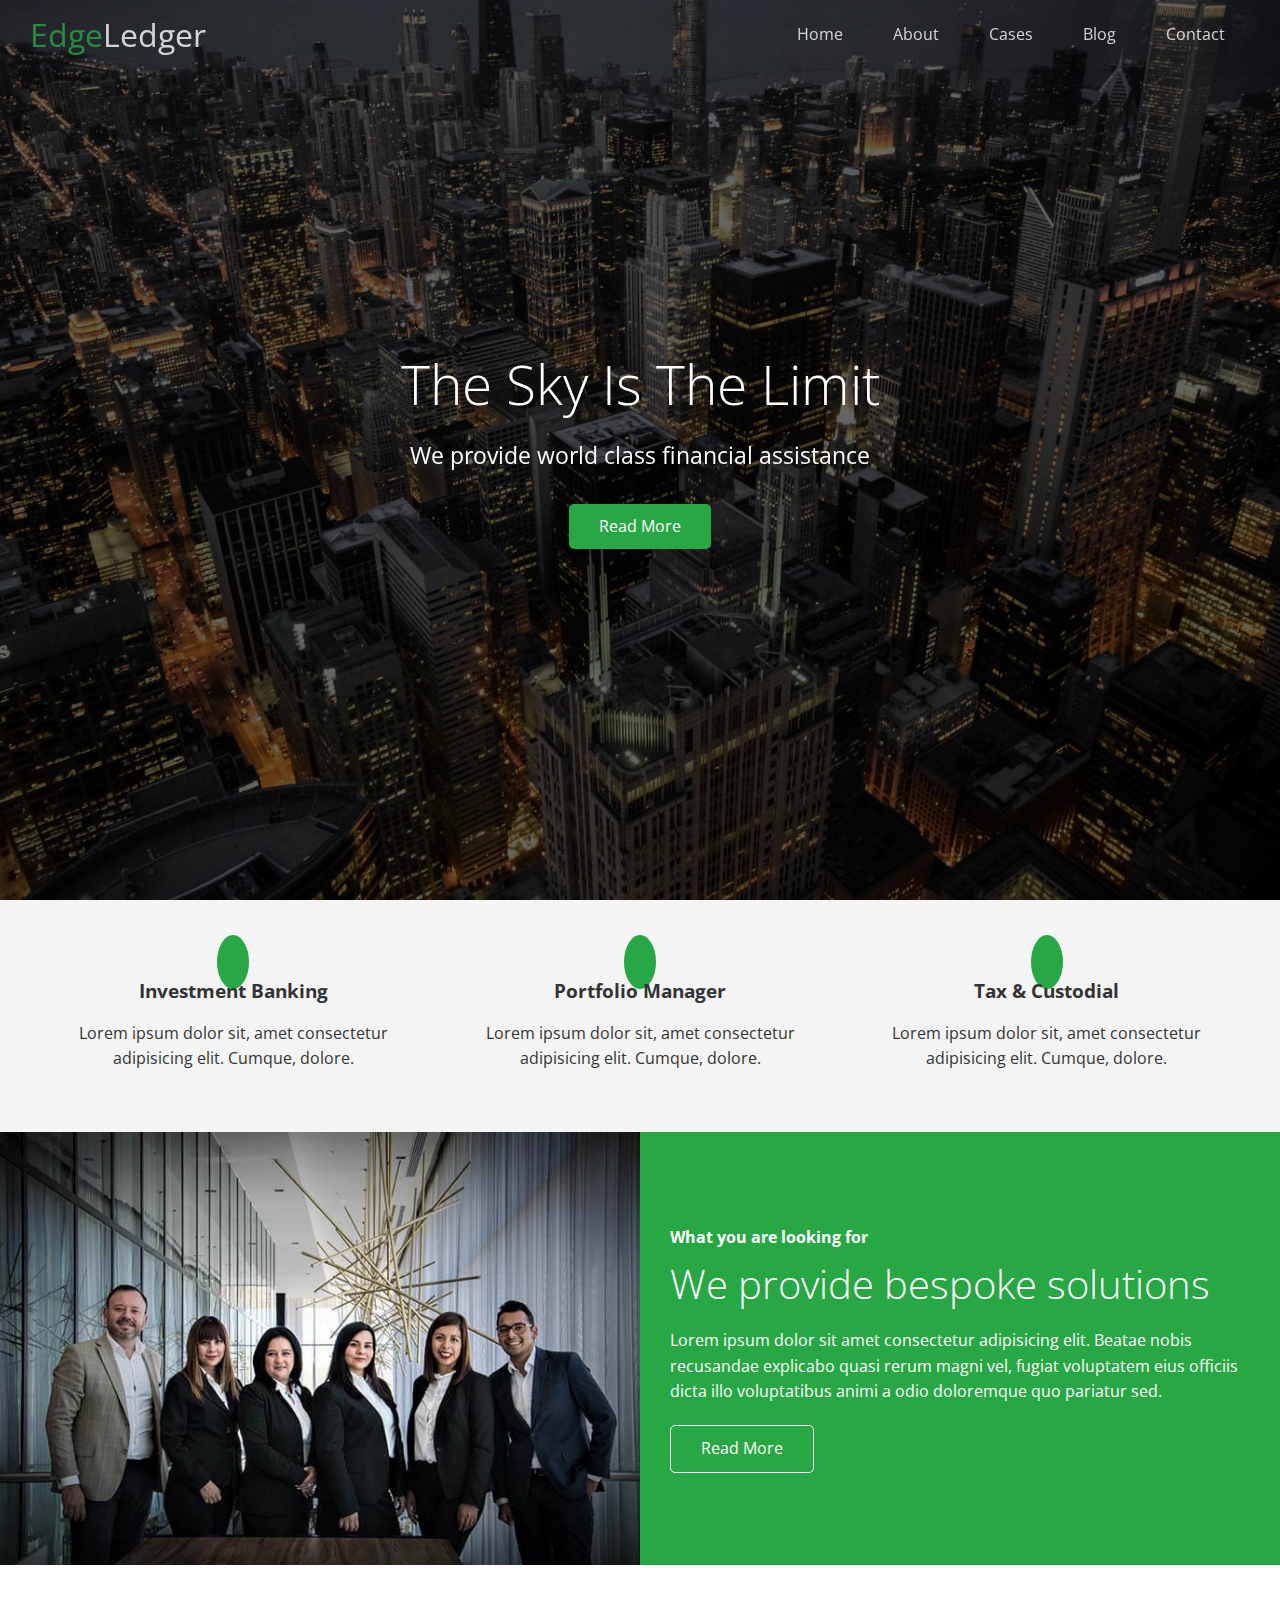
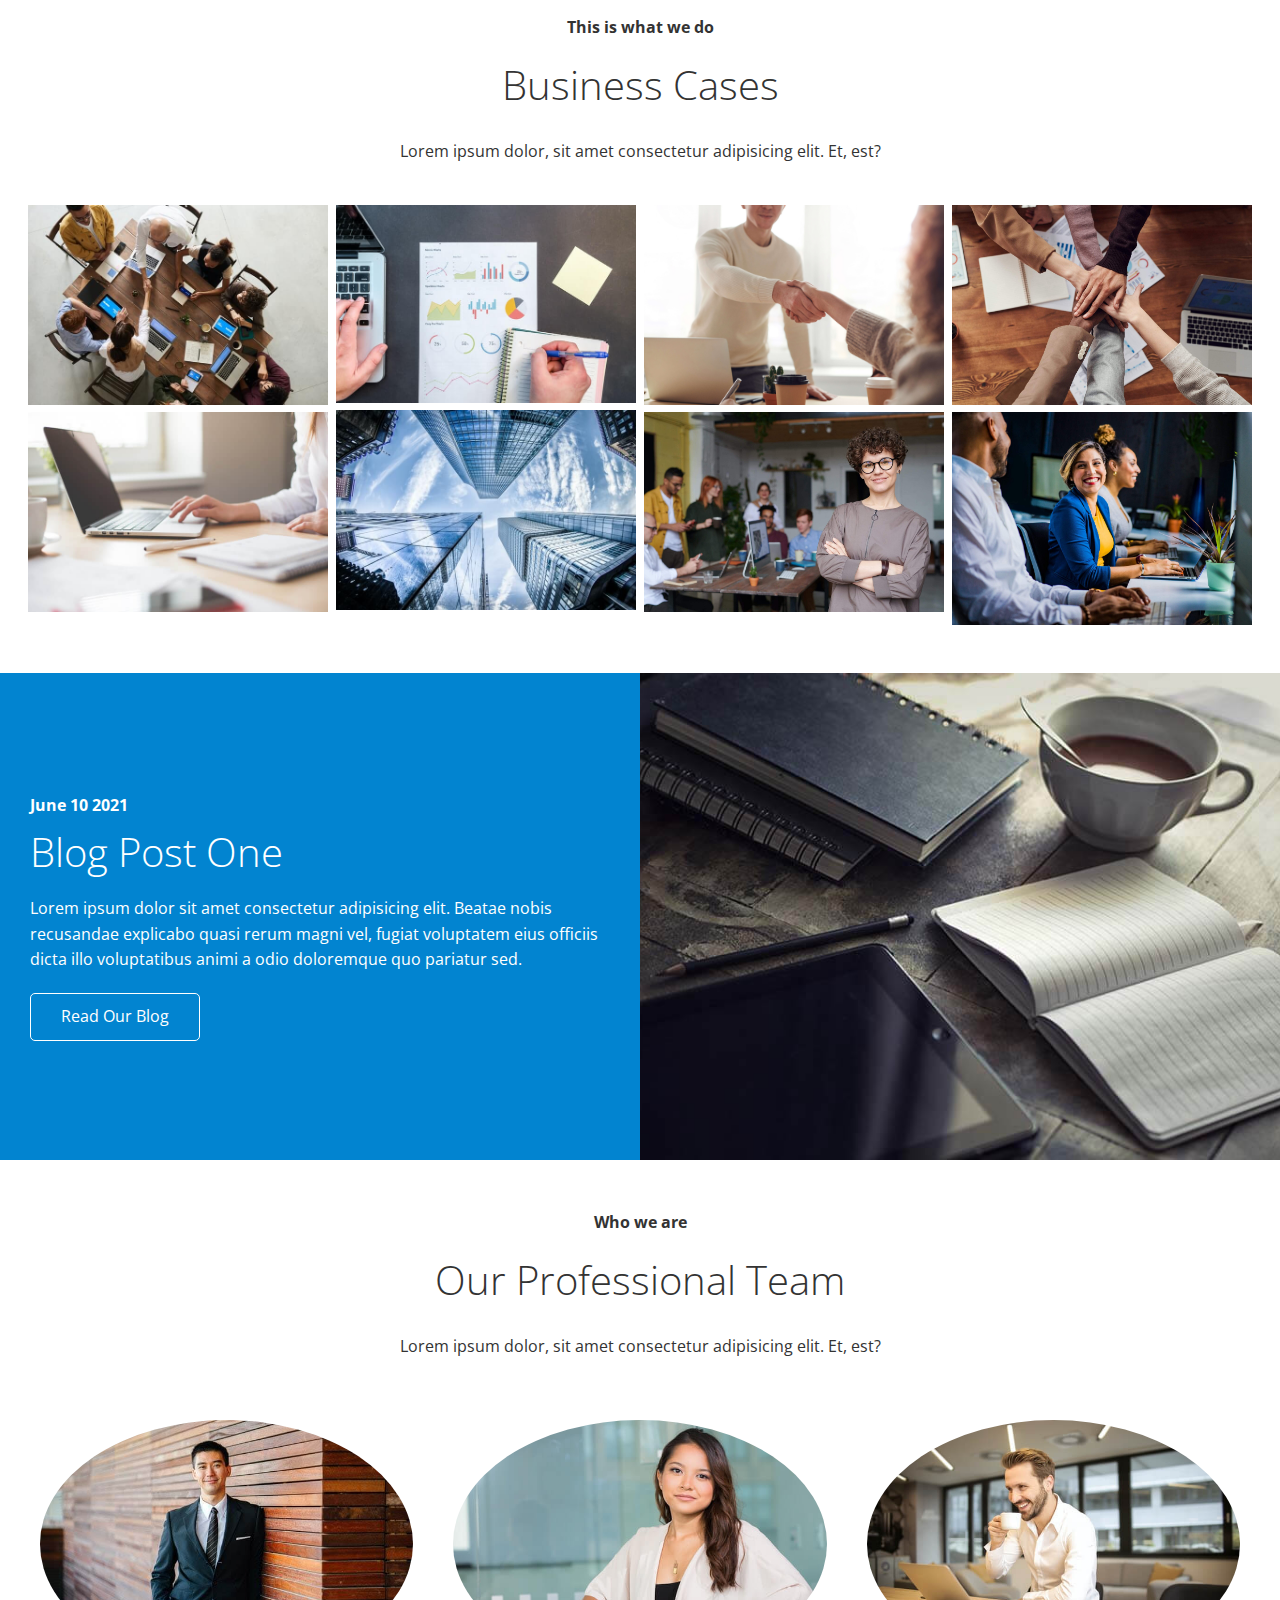
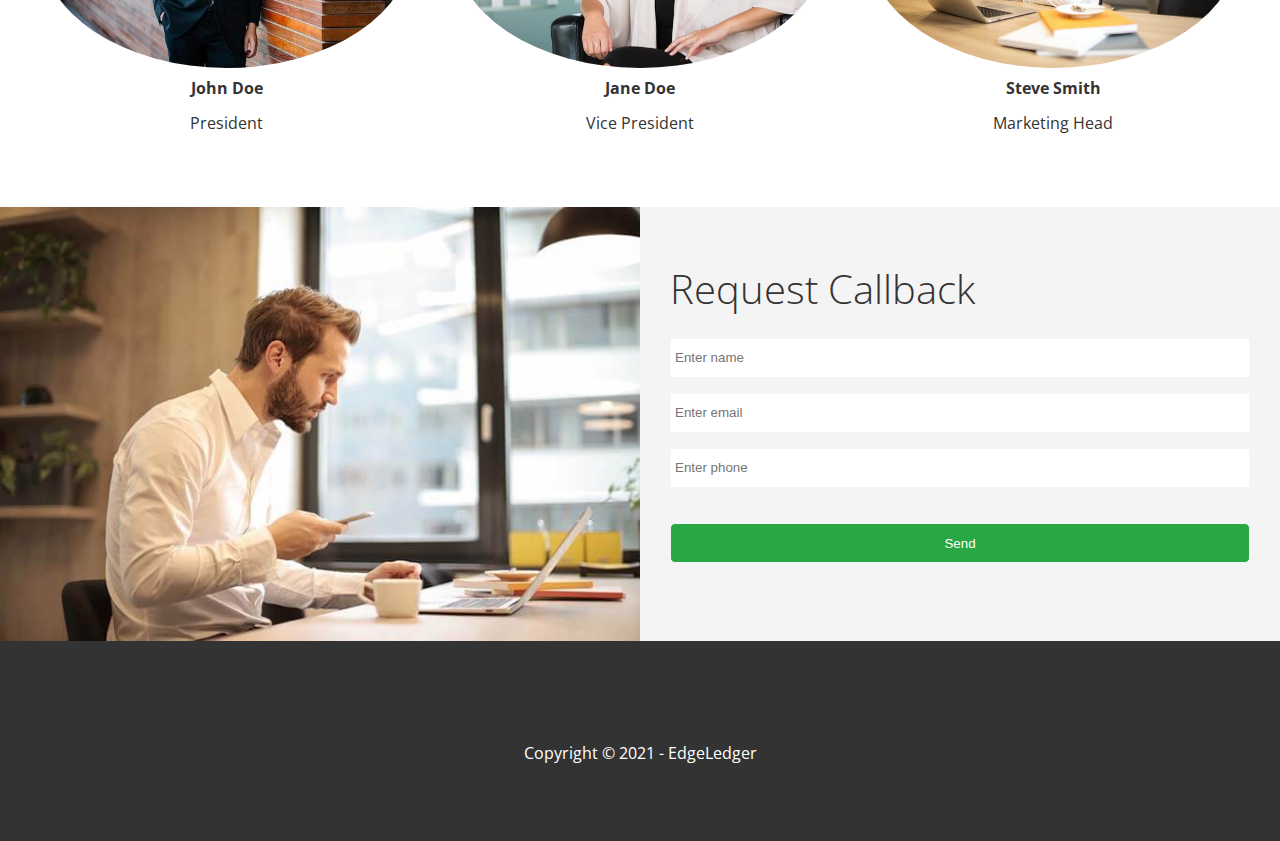
<file: index.html>
<!DOCTYPE html>
<html lang="en">
<head>
    <meta charset="UTF-8">
    <meta http-equiv="X-UA-Compatible" content="IE=edge">
    <meta name="viewport" content="width=device-width, initial-scale=1.0">
    <link rel="shortcut icon" type="image/x-icon" href="/favicon.ico">
    <link rel="stylesheet" href="https://use.fontawesome.com/releases/v5.15.3/css/all.css" integrity="sha384-SZXxX4whJ79/gErwcOYf+zWLeJdY/qpuqC4cAa9rOGUstPomtqpuNWT9wdPEn2fk" crossorigin="anonymous">
    <link rel="stylesheet" href="css/lightbox.min.css">
    <link rel="stylesheet" href="css/utilities.css">
    <link rel="stylesheet" href="css/style.css">
    <title>Welcome To EdgeLedger</title>
</head>
<body id="home">
    <header class="hero">
        <!-- Navbar -->
        <div id="navbar" class="navbar top">
            <h1 class="logo">
                <span class="text-primary"><i class="fas fa-book-open"></i> Edge</span>Ledger
            </h1>
            <nav>
                <ul>
                    <li><a href="#home">Home</a></li>
                    <li><a href="#about">About</a></li>
                    <li><a href="#cases">Cases</a></li>
                    <li><a href="#blog">Blog</a></li>
                    <li><a href="#contact">Contact</a></li>
                </ul>
            </nav>
        </div>

        <div class="content">
            <h1>The Sky Is The Limit</h1>
            <p>We provide world class financial assistance</p>
            <a href="#about" class="btn"><i class="fas fa-chevron-right"></i> Read More</a>
        </div>

    </header>

    <main>
        <!-- About: Icons -->
        <section id="about" class="icons bg-light">
            <div class="flex-items">
                <div>
                    <i class="fas fa-university fa-2x"></i>
                    <div>
                        <h3>Investment Banking</h3>
                        <p>Lorem ipsum dolor sit, amet consectetur adipisicing elit. Cumque, dolore.</p>
                    </div>
                </div>
                <div>
                    <i class="fas fa-book-reader fa-2x"></i>
                    <div>
                        <h3>Portfolio Manager</h3>
                        <p>Lorem ipsum dolor sit, amet consectetur adipisicing elit. Cumque, dolore.</p>
                    </div>
                </div>
                <div>
                    <i class="fas fa-pencil-alt fa-2x"></i>
                    <div>
                        <h3>Tax & Custodial</h3>
                        <p>Lorem ipsum dolor sit, amet consectetur adipisicing elit. Cumque, dolore.</p>
                    </div>
                </div>
            </div>
        </section>

        <!-- About: Solutions -->
        <section class="solutions flex-columns">
            <div class="row">
                <div class="column">
                    <div class="column-1">
                        <img src="images/home/people.jpg" alt="smiling people">
                    </div>
                </div>
                <div class="column">
                    <div class="column-2 bg-primary">
                        <h4>What you are looking for</h4>
                        <h2>We provide bespoke solutions</h2>
                        <p>Lorem ipsum dolor sit amet consectetur adipisicing elit. Beatae nobis recusandae explicabo quasi rerum magni vel, fugiat voluptatem eius officiis dicta illo voluptatibus animi a odio doloremque quo pariatur sed.</p>
                        <a href="#" class="btn btn-outline">
                            <i class="fas fa-chevron-right"></i>
                             Read More
                        </a>
                    </div>
                </div>
            </div>
        </section>

        <!-- Cases -->
        <section id="cases" class="cases flex-grid section-padding">
            <header class="section-header">
                <h4>This is what we do</h4>
                <h2>Business Cases</h2>
                <p>Lorem ipsum dolor, sit amet consectetur adipisicing elit. Et, est?</p>
            </header>
            <div class="row">
                <div class="column">
                    <a href="images/cases/cases1.jpg" data-lightbox="cases" data-title="Lorem ipsum dolor, sit amet consectetur adipisicing elit. Et, est?">
                        <img src="images/cases/cases1.jpg" alt="people at the meeting">
                    </a>
                    <a href="images/cases/cases2.jpg" data-lightbox="cases" data-title="Lorem ipsum dolor, sit amet consectetur adipisicing elit. Et, est?">
                        <img src="images/cases/cases2.jpg" alt="person with laptop">
                    </a>
                    
                </div>
                <div class="column">
                    <a href="images/cases/cases3.jpg" data-lightbox="cases" data-title="Lorem ipsum dolor, sit amet consectetur adipisicing elit. Et, est?">
                        <img src="images/cases/cases3.jpg" alt="charts">
                    </a>
                    <a href="images/cases/cases4.jpg" data-lightbox="cases" data-title="Lorem ipsum dolor, sit amet consectetur adipisicing elit. Et, est?">
                        <img src="images/cases/cases4.jpg" alt="skyscrapers">
                    </a>
                </div>
                <div class="column">
                    <a href="images/cases/cases5.jpg" data-lightbox="cases" data-title="Lorem ipsum dolor, sit amet consectetur adipisicing elit. Et, est?">
                        <img src="images/cases/cases5.jpg" alt="people shaking hands">
                    </a>
                    <a href="images/cases/cases6.jpg" data-lightbox="cases" data-title="Lorem ipsum dolor, sit amet consectetur adipisicing elit. Et, est?">
                        <img src="images/cases/cases6.jpg" alt="people in the office">
                    </a>
                </div>
                <div class="column">
                    <a href="images/cases/cases7.jpg" data-lightbox="cases" data-title="Lorem ipsum dolor, sit amet consectetur adipisicing elit. Et, est?">
                        <img src="images/cases/cases7.jpg" alt="six hands">
                    </a>
                    <a href="images/cases/cases8.jpg" data-lightbox="cases" data-title="Lorem ipsum dolor, sit amet consectetur adipisicing elit. Et, est?">
                        <img src="images/cases/cases8.jpg" alt="people in the office smiling">
                    </a>
                </div>
            </div>
        </section>

        <!-- Blog -->
        <section id="blog" class="blog flex-columns flex-reverse">
            <div class="row">
                <div class="column">
                    <div class="column-1">
                        <img src="images/home/blog.jpg" alt="">
                    </div>
                </div>
                <div class="column">
                    <div class="column-2 bg-secondary">
                        <h4>June 10 2021</h4>
                        <h2>Blog Post One</h2>
                        <p>Lorem ipsum dolor sit amet consectetur adipisicing elit. Beatae nobis recusandae explicabo quasi rerum magni vel, fugiat voluptatem eius officiis dicta illo voluptatibus animi a odio doloremque quo pariatur sed.</p>
                        <a href="blog.html" class="btn btn-outline">
                            <i class="fas fa-chevron-right"></i>
                             Read Our Blog
                        </a>
                    </div>
                </div>
            </div>
        </section>

        <!-- Team -->
        <section id="team" class="team section-padding">
            <header class="section-header">
                <h4>Who we are</h4>
                <h2>Our Professional Team</h2>
                <p>Lorem ipsum dolor, sit amet consectetur adipisicing elit. Et, est?</p>
            </header>
            <div class="flex-items">
                <div>
                    <img src="images/team/person1.jpg" alt="">
                    <h4>John Doe</h4>
                    <p>President</p>
                </div>
                <div>
                    <img src="images/team/person2.jpg" alt="">
                    <h4>Jane Doe</h4>
                    <p>Vice President</p>
                </div>
                <div>
                    <img src="images/team/person3.jpg" alt="">
                    <h4>Steve Smith</h4>
                    <p>Marketing Head</p>
                </div>
            </div>
        </section>

        <!-- Contact -->
        <section class="contact flex-columns" id="contact">
            <div class="row">
                <div class="column">
                    <div class="column-1">
                        <img src="images/home/contact.jpg" alt="White male adult person with phone in his hand">
                    </div>
                </div>
                <div class="column">
                    <div class="column-2 bg-light">
                        <h2>Request Callback</h2>
                        <form action="" class="callback-form">
                            <div class="form-control">
                                <label for="name"></label>
                                <input type="text" name="name" id="name" placeholder="Enter name">
                            </div>
                            <div class="form-control">
                                <label for="email"></label>
                                <input type="email" name="email" id="email" placeholder="Enter email">
                            </div>
                            <div class="form-control">
                                <label for="phone"></label>
                                <input type="text" name="phone" id="phone" placeholder="Enter phone">
                            </div>
                            <input type="submit" value="Send" id="submit" class="btn">
                        </form>
                    </div>
                </div>
            </div>
        </section>
    </main>

    <footer class="footer bg-dark">
        <div class="social">
            <a href=""><i class="fab fa-facebook fa-2x"></i></a>
            <a href=""><i class="fab fa-twitter fa-2x"></i></a>
            <a href=""><i class="fab fa-youtube fa-2x"></i></a>
            <a href=""><i class="fab fa-linkedin fa-2x"></i></a>
        </div>
        <p>Copyright &copy; 2021 - EdgeLedger</p>
    </footer>

    <script src="https://code.jquery.com/jquery-3.6.0.min.js" integrity="sha256-/xUj+3OJU5yExlq6GSYGSHk7tPXikynS7ogEvDej/m4=" crossorigin="anonymous"></script>
    <script src="js/lightbox.min.js"></script>

    <script>
        const navbar = document.querySelector("#navbar");
        let scrolled = false;

        window.onscroll = function() {
            if(window.pageYOffset > 100) {
                navbar.classList.remove("top");
                if(!scrolled) {
                    navbar.style.transform = "translateY(-70px)";
                }
                setTimeout(function() {
                    navbar.style.transform = "translateY(0)";
                    scrolled = true;
                }, 200)
            } else {
                navbar.classList.add("top");
                scrolled = false;
            }
        };

        // Smooth Scrolling
        $("navbar a, .btn").on("click", function(e) {
            if (this.hash !== "") {
                e.preventDefault();

                const hash = this.hash;

                $("html, body").animate(
                    {
                        scrollTop: $(hash).offset().top - 100,
                    },
                    800
                );
            }
        });
    </script>
</body>
</html>
</file>
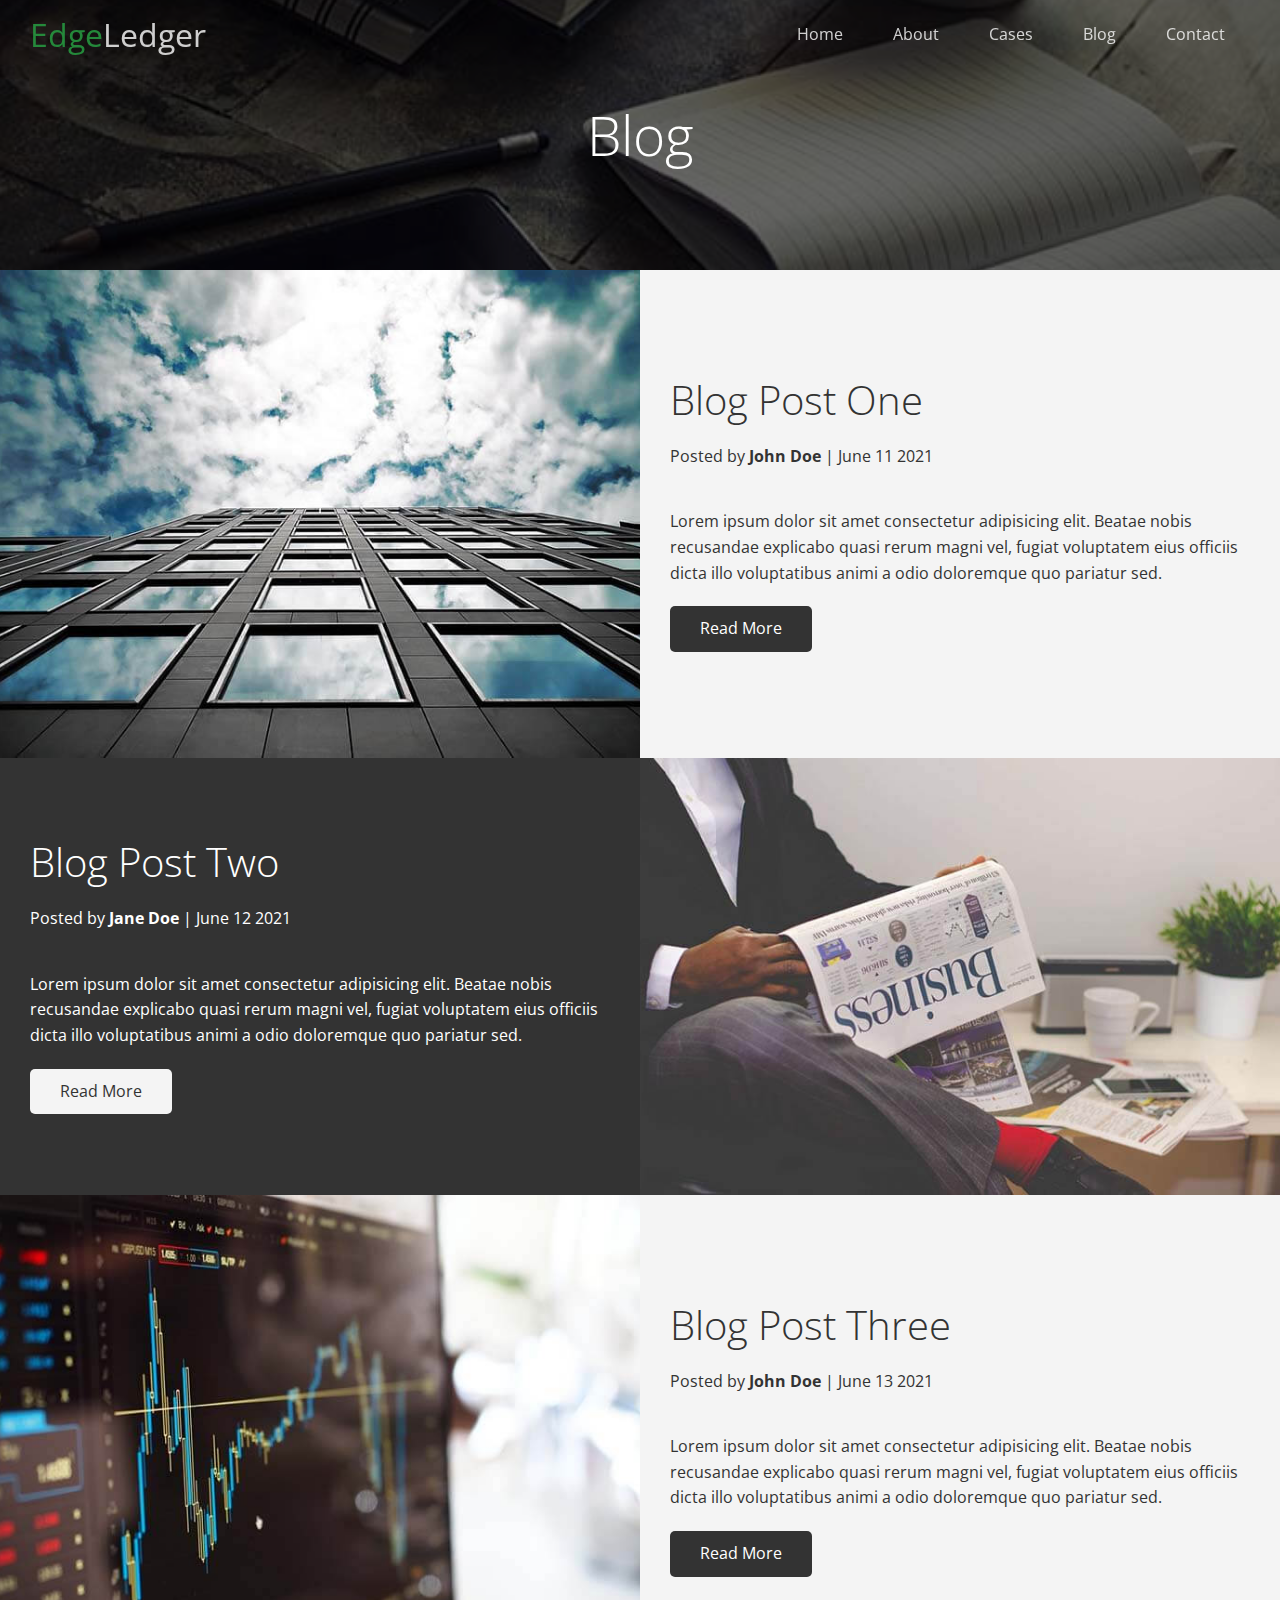
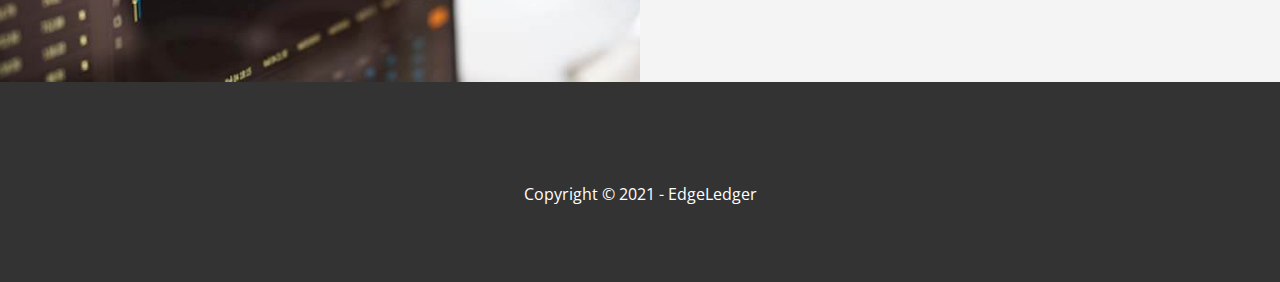
<file: blog.html>
<!DOCTYPE html>
<html lang="en">
<head>
    <meta charset="UTF-8">
    <meta http-equiv="X-UA-Compatible" content="IE=edge">
    <meta name="viewport" content="width=device-width, initial-scale=1.0">
    <link rel="stylesheet" href="https://use.fontawesome.com/releases/v5.15.3/css/all.css" integrity="sha384-SZXxX4whJ79/gErwcOYf+zWLeJdY/qpuqC4cAa9rOGUstPomtqpuNWT9wdPEn2fk" crossorigin="anonymous">
    <link rel="stylesheet" href="css/utilities.css">
    <link rel="stylesheet" href="css/style.css">
    <title>Read Our Blog</title>
</head>
<body id="home">
    <header class="hero blog">
        <!-- Navbar -->
        <div id="navbar" class="navbar top">
            <h1 class="logo">
                <span class="text-primary"><i class="fas fa-book-open"></i> Edge</span>Ledger
            </h1>
            <nav>
                <ul>
                    <li><a href="index.html">Home</a></li>
                    <li><a href="index.html#about">About</a></li>
                    <li><a href="index.html#cases">Cases</a></li>
                    <li><a href="index.html#blog">Blog</a></li>
                    <li><a href="index.html#contact">Contact</a></li>
                </ul>
            </nav>
        </div>
        <div class="content">
            <h1>Blog</h1>
        </div>
    </header>

    <main>
        <article class="flex-columns">
            <div class="row">
                <div class="column">
                    <div class="column-1">
                        <img src="images/blog/blog1.jpg" alt="">
                    </div>
                </div>
                <div class="column">
                    <div class="column-2 bg-light">
                        <h2>Blog Post One</h2>
                        <p class="meta">
                            <i class="fas fa-user"></i> Posted by <strong>John Doe</strong> | June 11 2021
                        </p>
                        <p>Lorem ipsum dolor sit amet consectetur adipisicing elit. Beatae nobis recusandae explicabo quasi rerum magni vel, fugiat voluptatem eius officiis dicta illo voluptatibus animi a odio doloremque quo pariatur sed.</p>
                        <a href="post.html" class="btn btn-dark">
                            <i class="fas fa-chevron-right"></i>
                             Read More
                        </a>
                    </div>
                </div>
            </div>
        </article>
        <article class="flex-columns flex-reverse">
            <div class="row">
                <div class="column">
                    <div class="column-1">
                        <img src="images/blog/blog2.jpg" alt="">
                    </div>
                </div>
                <div class="column">
                    <div class="column-2 bg-dark">
                        <h2>Blog Post Two</h2>
                        <p class="meta">
                            <i class="fas fa-user"></i> Posted by <strong>Jane Doe</strong> | June 12 2021
                        </p>
                        <p>Lorem ipsum dolor sit amet consectetur adipisicing elit. Beatae nobis recusandae explicabo quasi rerum magni vel, fugiat voluptatem eius officiis dicta illo voluptatibus animi a odio doloremque quo pariatur sed.</p>
                        <a href="post.html" class="btn btn-light">
                            <i class="fas fa-chevron-right"></i>
                             Read More
                        </a>
                    </div>
                </div>
            </div>
        </article>
        <article class="flex-columns">
            <div class="row">
                <div class="column">
                    <div class="column-1">
                        <img src="images/blog/blog3.jpg" alt="">
                    </div>
                </div>
                <div class="column">
                    <div class="column-2 bg-light">
                        <h2>Blog Post Three</h2>
                        <p class="meta">
                            <i class="fas fa-user"></i> Posted by <strong>John Doe</strong> | June 13 2021
                        </p>
                        <p>Lorem ipsum dolor sit amet consectetur adipisicing elit. Beatae nobis recusandae explicabo quasi rerum magni vel, fugiat voluptatem eius officiis dicta illo voluptatibus animi a odio doloremque quo pariatur sed.</p>
                        <a href="post.html" class="btn btn-dark">
                            <i class="fas fa-chevron-right"></i>
                             Read More
                        </a>
                    </div>
                </div>
            </div>
        </article>
    </main>

    <footer class="footer bg-dark">
        <div class="social">
            <a href=""><i class="fab fa-facebook fa-2x"></i></a>
            <a href=""><i class="fab fa-twitter fa-2x"></i></a>
            <a href=""><i class="fab fa-youtube fa-2x"></i></a>
            <a href=""><i class="fab fa-linkedin fa-2x"></i></a>
        </div>
        <p>Copyright &copy; 2021 - EdgeLedger</p>
    </footer>

    <script>
        const navbar = document.querySelector("#navbar");
        let scrolled = false;

        window.onscroll = function() {
            if(window.pageYOffset > 100) {
                navbar.classList.remove("top");
                if(!scrolled) {
                    navbar.style.transform = "translateY(-70px)";
                }
                setTimeout(function() {
                    navbar.style.transform = "translateY(0)";
                    scrolled = true;
                }, 200)
            } else {
                navbar.classList.add("top");
                scrolled = false;
            }
        };
    </script>
</body>
</html>
</file>
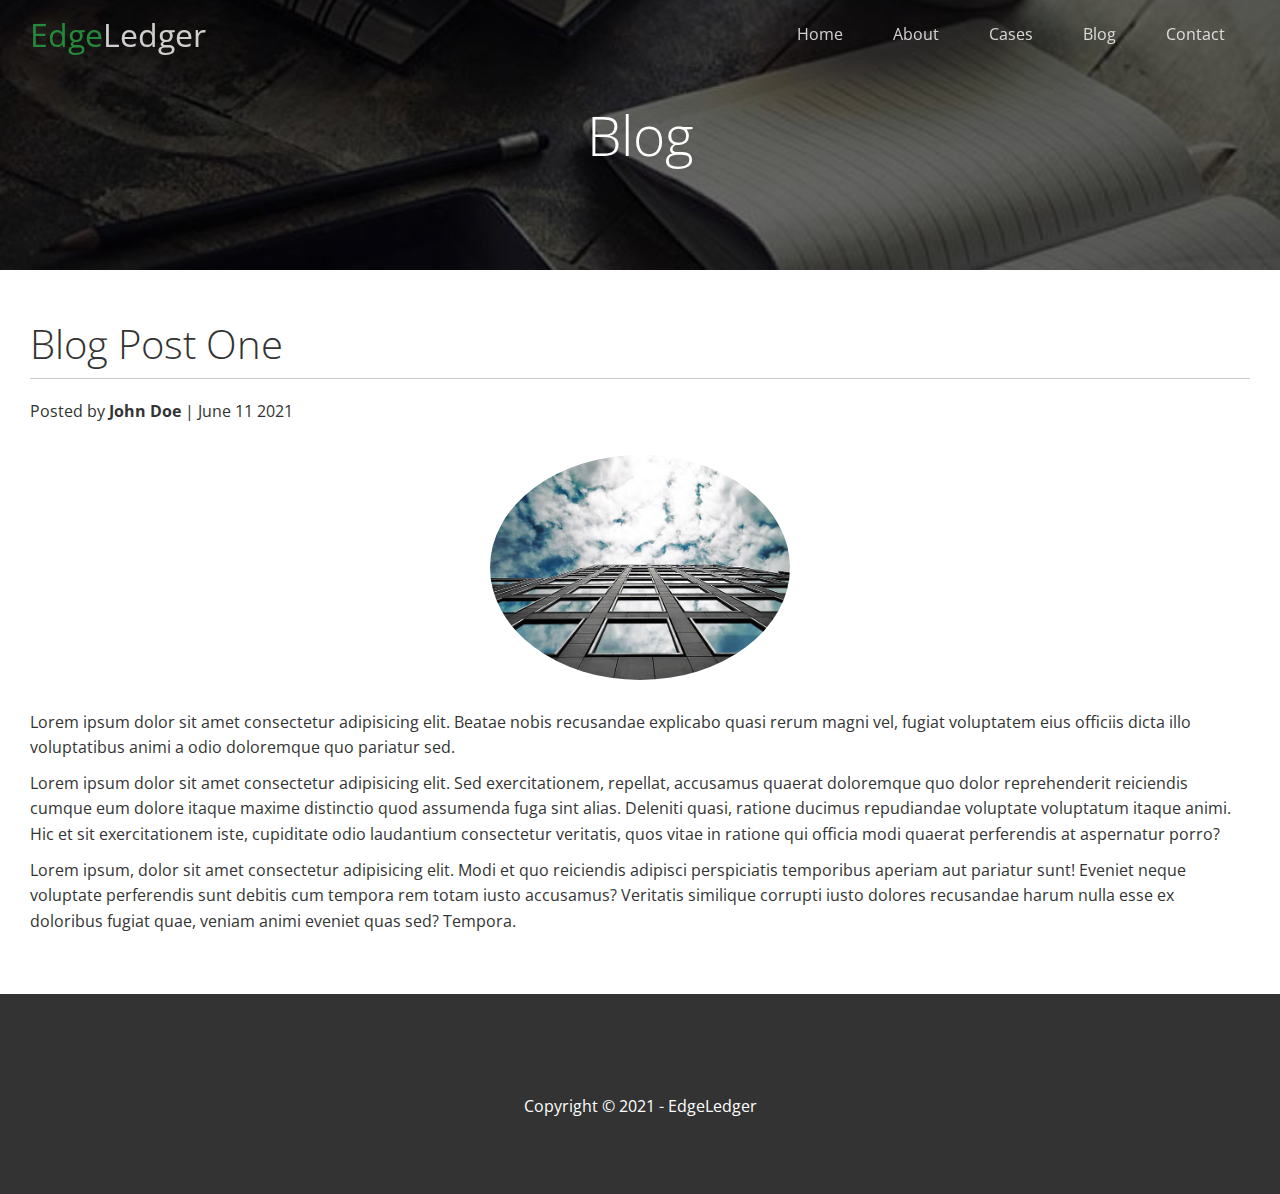
<file: post.html>
<!DOCTYPE html>
<html lang="en">
<head>
    <meta charset="UTF-8">
    <meta http-equiv="X-UA-Compatible" content="IE=edge">
    <meta name="viewport" content="width=device-width, initial-scale=1.0">
    <link rel="stylesheet" href="https://use.fontawesome.com/releases/v5.15.3/css/all.css" integrity="sha384-SZXxX4whJ79/gErwcOYf+zWLeJdY/qpuqC4cAa9rOGUstPomtqpuNWT9wdPEn2fk" crossorigin="anonymous">
    <link rel="stylesheet" href="css/utilities.css">
    <link rel="stylesheet" href="css/style.css">
    <title>Post One</title>
</head>
<body id="home">
    <header class="hero blog">
        <!-- Navbar -->
        <div id="navbar" class="navbar top">
            <h1 class="logo">
                <span class="text-primary"><i class="fas fa-book-open"></i> Edge</span>Ledger
            </h1>
            <nav>
                <ul>
                    <li><a href="index.html">Home</a></li>
                    <li><a href="index.html#about">About</a></li>
                    <li><a href="index.html#cases">Cases</a></li>
                    <li><a href="index.html#blog">Blog</a></li>
                    <li><a href="index.html#contact">Contact</a></li>
                </ul>
            </nav>
        </div>
        <div class="content">
            <h1>Blog</h1>
        </div>
    </header>

    <main>
        <section class="post">
            <h2>Blog Post One</h2>
            <p class="meta">
                <i class="fas fa-user"></i> Posted by <strong>John Doe</strong> | June 11 2021
            </p>
            <img src="images/blog/blog1.jpg" alt="">
            <p>Lorem ipsum dolor sit amet consectetur adipisicing elit. Beatae nobis recusandae explicabo quasi rerum magni vel, fugiat voluptatem eius officiis dicta illo voluptatibus animi a odio doloremque quo pariatur sed.</p>
            <p>Lorem ipsum dolor sit amet consectetur adipisicing elit. Sed exercitationem, repellat, accusamus quaerat doloremque quo dolor reprehenderit reiciendis cumque eum dolore itaque maxime distinctio quod assumenda fuga sint alias. Deleniti quasi, ratione ducimus repudiandae voluptate voluptatum itaque animi. Hic et sit exercitationem iste, cupiditate odio laudantium consectetur veritatis, quos vitae in ratione qui officia modi quaerat perferendis at aspernatur porro?</p>
            <p>Lorem ipsum, dolor sit amet consectetur adipisicing elit. Modi et quo reiciendis adipisci perspiciatis temporibus aperiam aut pariatur sunt! Eveniet neque voluptate perferendis sunt debitis cum tempora rem totam iusto accusamus? Veritatis similique corrupti iusto dolores recusandae harum nulla esse ex doloribus fugiat quae, veniam animi eveniet quas sed? Tempora.</p>

        </section>
    </main>

    <footer class="footer bg-dark">
        <div class="social">
            <a href=""><i class="fab fa-facebook fa-2x"></i></a>
            <a href=""><i class="fab fa-twitter fa-2x"></i></a>
            <a href=""><i class="fab fa-youtube fa-2x"></i></a>
            <a href=""><i class="fab fa-linkedin fa-2x"></i></a>
        </div>
        <p>Copyright &copy; 2021 - EdgeLedger</p>
    </footer>

    <script>
        const navbar = document.querySelector("#navbar");
        let scrolled = false;

        window.onscroll = function() {
            if(window.pageYOffset > 100) {
                navbar.classList.remove("top");
                if(!scrolled) {
                    navbar.style.transform = "translateY(-70px)";
                }
                setTimeout(function() {
                    navbar.style.transform = "translateY(0)";
                    scrolled = true;
                }, 200)
            } else {
                navbar.classList.add("top");
                scrolled = false;
            }
        };
    </script>
</body>
</html>
</file>
<file: css/utilities.css>
/* Text colors */
.text-primary {
    color: #28a745;
}

.text-secondary {
    color: #0284d0;
}

/* Buttons and backgrounds*/
.btn {
    cursor: pointer;
    display: inline-block;
    padding: 10px 30px;
    color: #fff;
    background-color: #28a745;
    border: none;
    border-radius: 5px;
}

.btn:hover {
    opacity: 0.9;
}

.btn-primary, .bg-primary {
    color: #fff;
    background-color: #28a745;
}

.btn-secondary, .bg-secondary {
    color: #fff;
    background-color: #0284d0;
}

.btn-dark, .bg-dark {
    color: #fff;
    background-color: #333;
}

.btn-light, .bg-light {
    color: #333;
    background-color: #f4f4f4;
}

.btn-outline {
    background: transparent;
    border: 1px solid #fff;
}

/* Flex items */
.flex-items {
    display: flex;
    justify-content: center;
    align-items: center;
    text-align: center;
    height: 100%;
}

.flex-items > div {
    padding: 20px;
}

/* Flex columns */
.flex-columns.flex-reverse .row {
    flex-direction: row-reverse;
}
.flex-columns .row {
    display: flex;
    flex-direction: row;
    flex-wrap: wrap;
    width: 100%;
}

.flex-columns .row .column {
    display: flex;
    flex-direction: column;
    flex-basis: 100%;
    flex: 1;
}

.flex-columns .row .column .column-1,
.flex-columns .row .column .column-2 {
    height: 100%;
}

.flex-columns img {
    width: 100%;
    height: 100%;
    object-fit: cover;
}

.flex-columns .row .column .column-2 {
    display: flex;
    flex-direction: column;
    align-items: flex-start;
    justify-content: center;
    padding: 30px;
}

.flex-columns h2 {
    font-size: 40px;
    font-weight: 100;
}

.flex-columns h4 {
    margin-bottom: 10px;
}

.flex-columns p {
    margin: 20px 0;
}

/* Section header */
.section-header {
    padding: 30px;
    display: flex;
    flex-direction: column;
    align-items: center;
    justify-content: center;
    text-align: center;
}

.section-header h2 {
    font-size: 40px;
    margin: 20px 0;
}

.section-padding {
    padding: 20px 20px 40px;
}

/* Flex grid */
.flex-grid .row {
    display: flex;
    flex-wrap: wrap;
    padding: 0 4px;
}

.flex-grid .column {
    flex: 25%;
    max-width: 25%;
    padding: 0 4px;
}
</file>
<file: css/style.css>
@import url('https://fonts.googleapis.com/css2?family=Open+Sans:wght@300;400&display=swap');

* {
    box-sizing: border-box;
    margin: 0;
    padding: 0;
}

body {
    font-family: 'Open Sans', sans-serif;
    background: #fff;
    color: #333;
    line-height: 1.6;
}

ul {
    list-style: none;
}

a {
    color: #333;
    text-decoration: none;
}

h1, h2 {
    font-weight: 300;
    line-height: 1.2;
}

p {
    margin: 10px 0;
}

img {
    width: 100%;
}

/* Navbar */
.navbar {
    display: flex;
    justify-content: space-between;
    align-items: center;
    background-color: #333;
    color: #fff;
    opacity: 0.8;
    width: 100%;
    height: 70px;
    position: fixed;
    top: 0px;
    padding: 0 30px;
    transition: .5s;
}

.navbar.top {
    background: transparent;
}

.navbar .logo {
    font-weight: 400;
}

.navbar a {
    color: #fff;
    padding: 10px 20px;
    margin: 0 5px;
}

.navbar a:hover {
    border-bottom: #28a745 2px solid;
}

.navbar nav ul {
    display: flex;
}

/* Header */
.hero {
    background: url(../images/home/showcase.jpg) no-repeat center center/cover;
    height: 100vh;
    position: relative;
    color: #fff;
}

.hero.blog {
    background: url(../images/home/blog.jpg) no-repeat center center/cover;
    height: 30vh;
}

.hero .content {
    display: flex;
    flex-direction: column;
    align-items: center;
    justify-content: center;
    text-align: center;
    height: 100%;
    padding: 0 20px;
}

.hero .content h1 {
    font-size: 55px;
}

.hero .content p {
    font-size: 23px;
    max-width: 600px;
    margin: 20px 0 30px;
}

/* .hero is position relative to this overlay which is position absolute */
.hero::before {
    /* we need this field even despite we don't need any content but just spaces */
    content: "";
    position: absolute;
    top: 0;
    left: 0;
    width: 100%;
    height: 100%;
    background: rgba(0,0,0,.6);
}

/* brings everything in .hero conteiner on top */
.hero * {
    z-index: 10;
}

/* Icons */
.icons {
    padding: 30px;
}

.icons h3 {
    font-weight: bold;
    margin-bottom: 15px;
}

.icons i {
    background-color: #28a745;
    color: #fff;
    padding: 1rem;
    border-radius: 50%;
    margin-bottom: 15px;
}

/* Cases section */
.cases img:hover {
    opacity: 0.7;
}

/* Team section */
.team img {
    border-radius: 50%;
}

/* Callback Form */
.callback-form {
    width: 100%;
    padding: 20px 0;
}

.callback-form label {
    display: block;
    margin-bottom: 5px;
}

.callback-form .form-control {
    margin-bottom: 15px;
}

.callback-form input {
    width: 100%;
    padding: 4px;
    height: 40px;
    border: #f5f5f5 1px solid;
}

.callback-form input:focus {
    outline-color: #28a745;
}

.callback-form .btn {
    padding: 12px 0;
    margin-top: 20px;
}

/* Post Page */
.post {
    padding: 50px 30px;
}

.post h2 {
    font-size: 40px;
    margin-bottom: 20px;
    padding-bottom: 10px;
    border-bottom: #ccc solid 1px;
}

.post .meta {
    margin-bottom: 30px;
}

.post img {
    width: 300px;
    border-radius: 50%;
    display: block;
    margin: 0 auto 30px;
}

/* Footer */
.footer {
    display: flex;
    flex-direction: column;
    align-items: center;
    justify-content: center;
    text-align: center;
    height: 200px;
}

.footer a {
    color: #fff;
}

.footer a:hover {
    color: #28a745;
}

.footer .social > * {
    margin: 0 15px;
}

/* Mobile */
@media (max-width: 768px) {
    .navbar {
        flex-direction: column;
        height: 120px;
        padding: 20px;
    }

    .navbar a {
        padding: 10px 10px;
        margin: 0 3px;
    }

    .flex-items {
        flex-direction: column;
    }

    .flex-columns .row .column,
    .flex-grid .column {
        flex: 100%;
        max-width: 100%;
    }

    .team img {
        width: 70%;
    }
}
</file>
